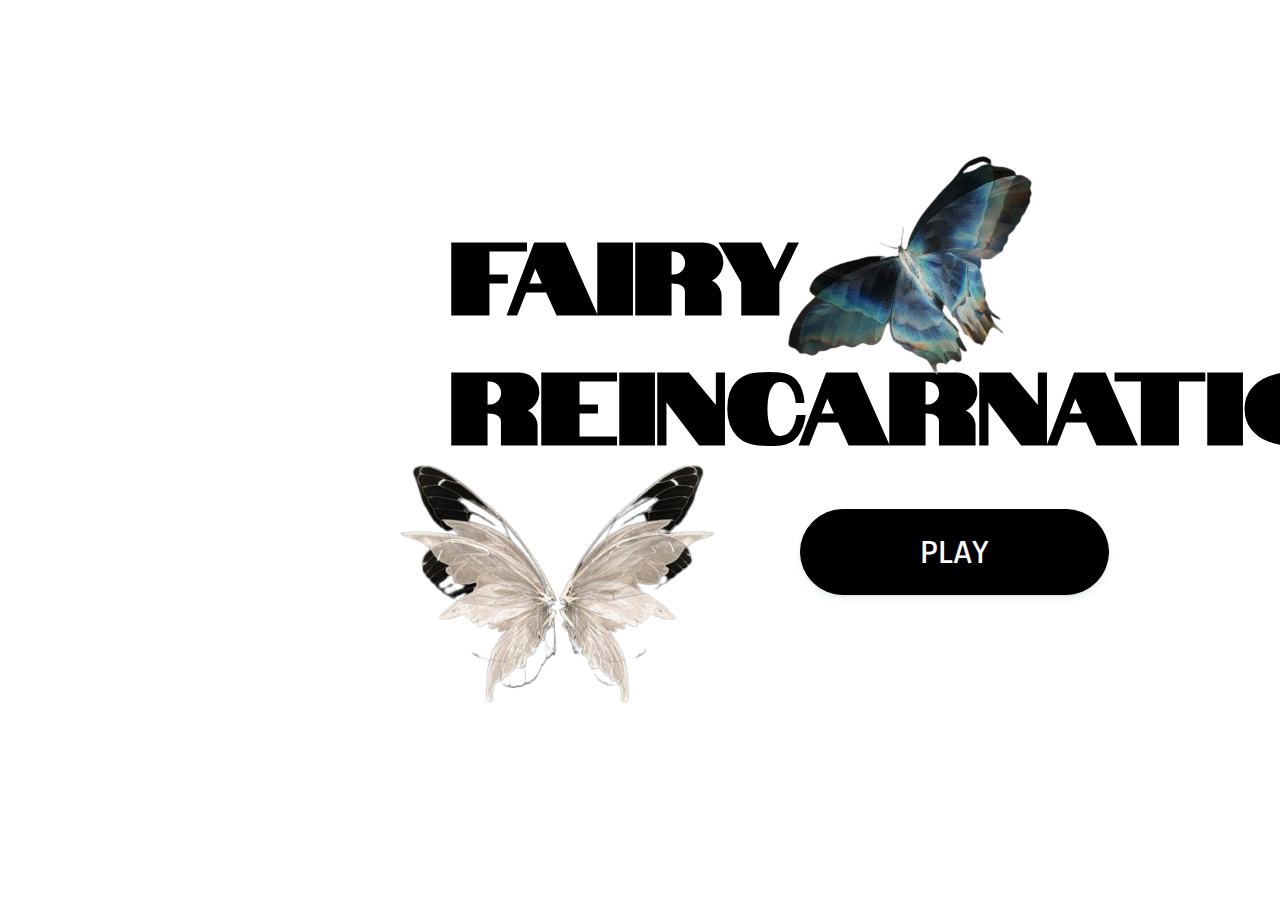
<file: Project RecChar/index.html>
<!DOCTYPE html>
<html lang="en">
<head>
    <meta charset="UTF-8">
    <meta http-equiv="X-UA-Compatible" content="IE=edge">
    <meta name="viewport" content="width=device-width, initial-scale=1.0">
    <link rel="stylesheet" href="assets/css/style.css">
    <link href="https://fonts.googleapis.com/css2?family=Anaheim&display=swap" rel="stylesheet">
    <link href="https://fonts.googleapis.com/css2?family=Notable&display=swap" rel="stylesheet">
    
    <title>FR</title>
</head>
<body>
    <div class="project">
    <div class="container">
        <h1>FAIRY  REINCARNATION</h1>
        <div id="circle"></div>
        <div class="butter">
        <img src="image/buter1.png" alt="Butter" width="306" height="302" class="rotate-right">
    </div>

    <div class="secbuter">
        <img src="image/buter2.png" alt="Butter" width="321" height="341">
    </div>
</div>
    <button class="btn"><a class="silka" href="second.html" target="_self">PLAY</a></button> 
    <div id="square"></div>
</div>
</body>
</html>
</file>
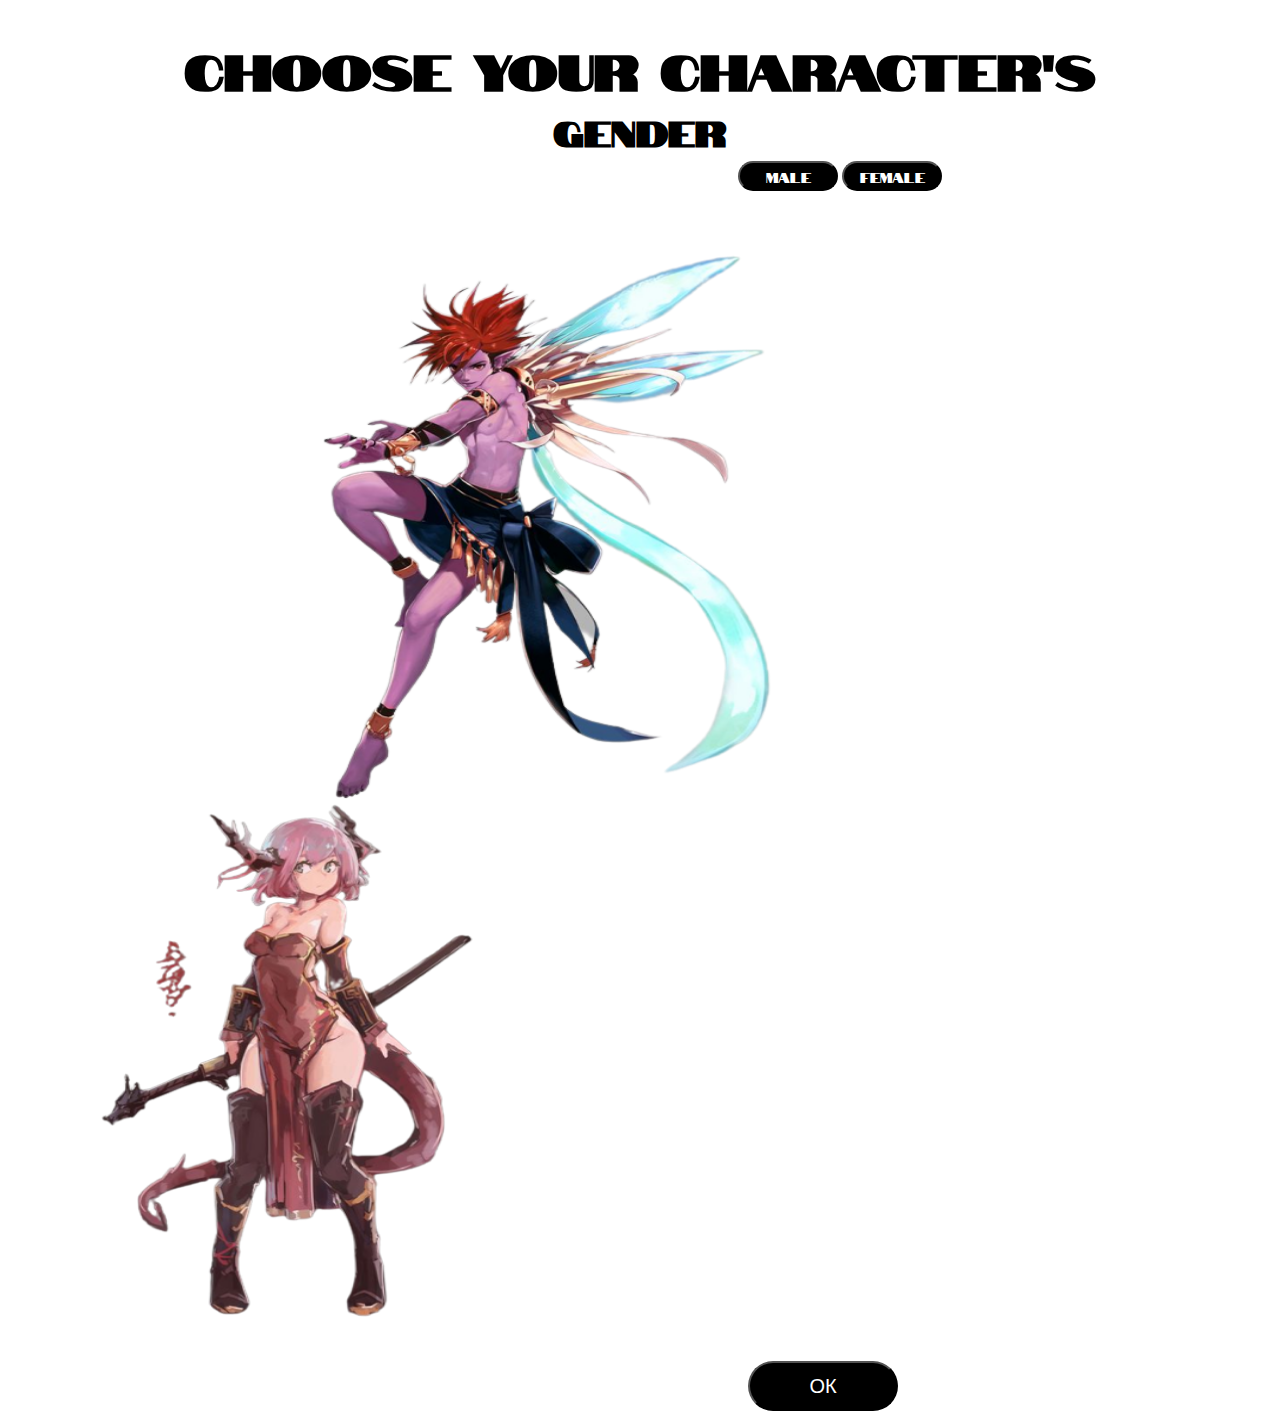
<file: Project RecChar/second.html>
<!DOCTYPE html>
<html lang="en">
<head>
    <meta charset="UTF-8">
    <meta http-equiv="X-UA-Compatible" content="IE=edge">
    <meta name="viewport" content="width=device-width, initial-scale=1.0">
    <link rel="stylesheet" href="second.css">
    <link href="https://fonts.googleapis.com/css2?family=Anaheim&display=swap" rel="stylesheet">
    <link href="https://fonts.googleapis.com/css2?family=Notable&display=swap" rel="stylesheet">
    <title>FR</title>
</head>
<body>
    <div class="project">
        <div class="container">
            <h1>CHOOSE YOUR CHARACTER'S</h1></div>
                <h2 id="gender">GENDER</h2>
                <div class="knopochki">
                    <button id="maleButton">MALE</button>
                    <button id="femaleButton">FEMALE</button>
                </div>
                
            <div class="characters">
                <div class="mujik-container">
                    <img id="mujik" src="image/mujik.png" alt="mujik" width="500px" height="600px" >
                </div>
                <div class="baba-container">
                    <img id="baba" src="image/baba.png" alt="baba" width="500px" height="600px">
                </div>  
                
            </div>  
            <button id="okButton">ОК</button>
    </div>
</body>
<script src="core.js">
</script>
</html>
</file>
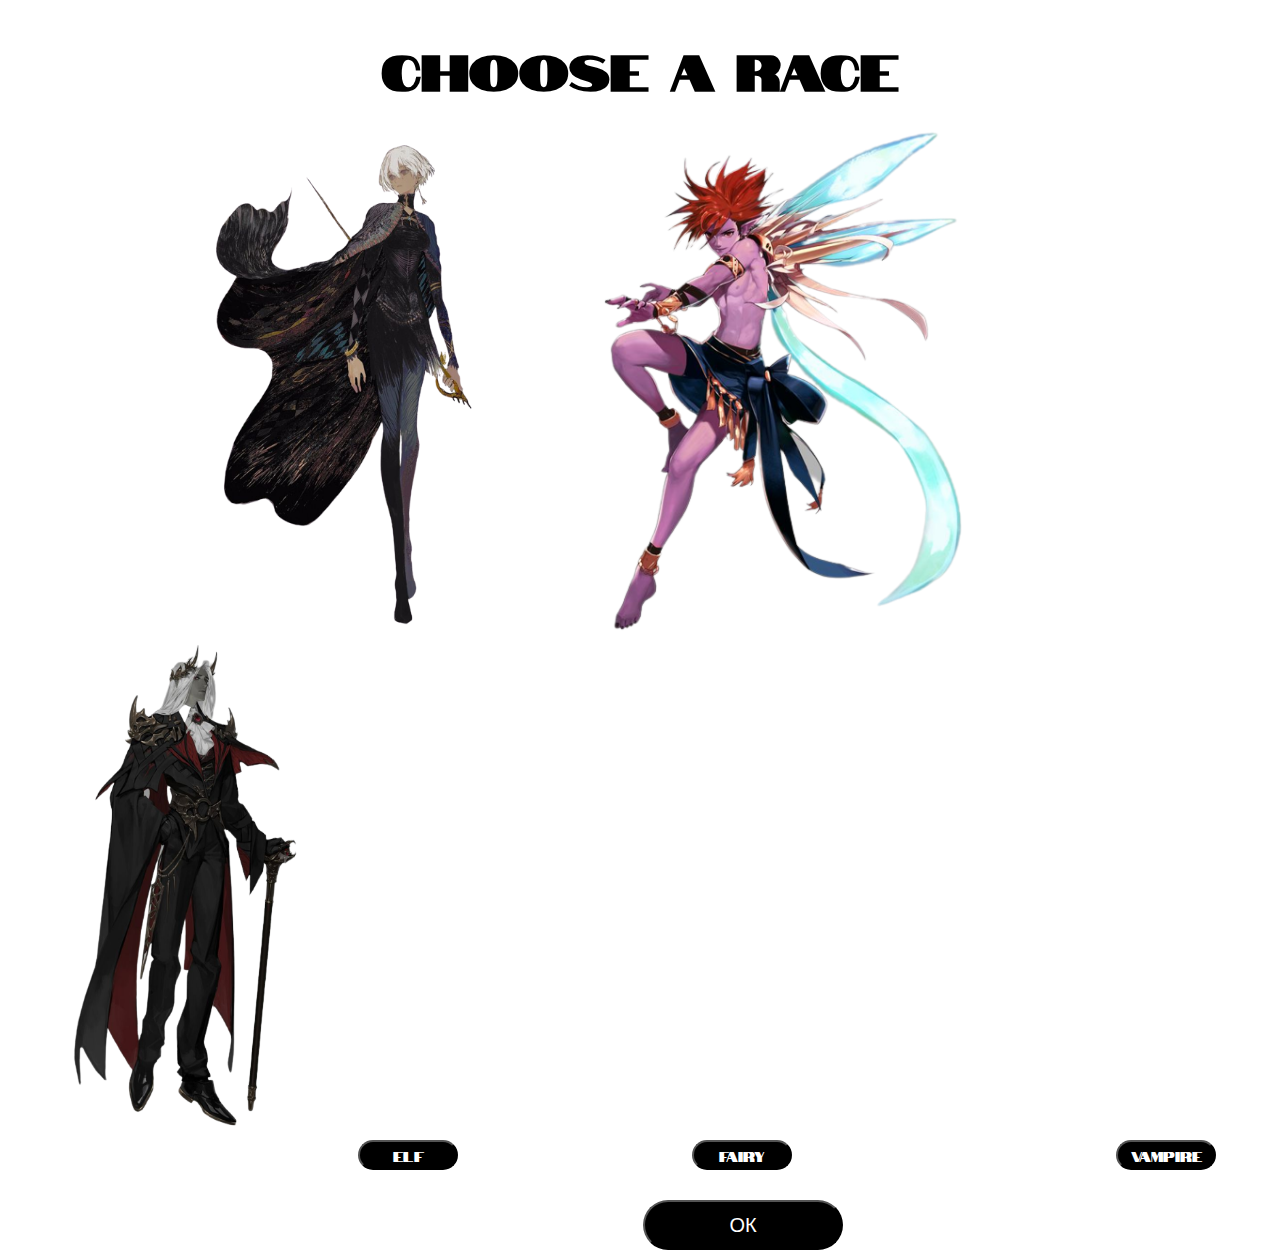
<file: Project RecChar/third.html>
<!DOCTYPE html>
<html lang="en">
<head>
    <meta charset="UTF-8">
    <meta http-equiv="X-UA-Compatible" content="IE=edge">
    <meta name="viewport" content="width=device-width, initial-scale=1.0">
    <link rel="stylesheet" href="third.css">
    <link href="https://fonts.googleapis.com/css2?family=Anaheim&display=swap" rel="stylesheet">
    <link href="https://fonts.googleapis.com/css2?family=Notable&display=swap" rel="stylesheet">
    <title>FR</title>
</head>
<body>
        <div class="names">
            <h1>CHOOSE A RACE</h1>
        </div>
        <div class="project">
        <div class="characters">
            <img src="image/elf.png" alt="elf" width="280px" height="450px" id="elf">
            <img src="image/mujik.png" alt="fairy" width="400px" height= "550px" id="fairy">
            <img src="image/vampire.png" alt="vampire" width="250px" height="450px" id="vampire">
        </div>
        <div class="knopochki">
            <button id="elfButton">ELF</button>
            <button id="fairyButton">FAIRY</button>
            <button id="vampireButton">VAMPIRE</button>
        </div>
        <button id="okButton">ОК</button>
        </div>  
</body>
<script src="third.js"></script>
</html>
</file>
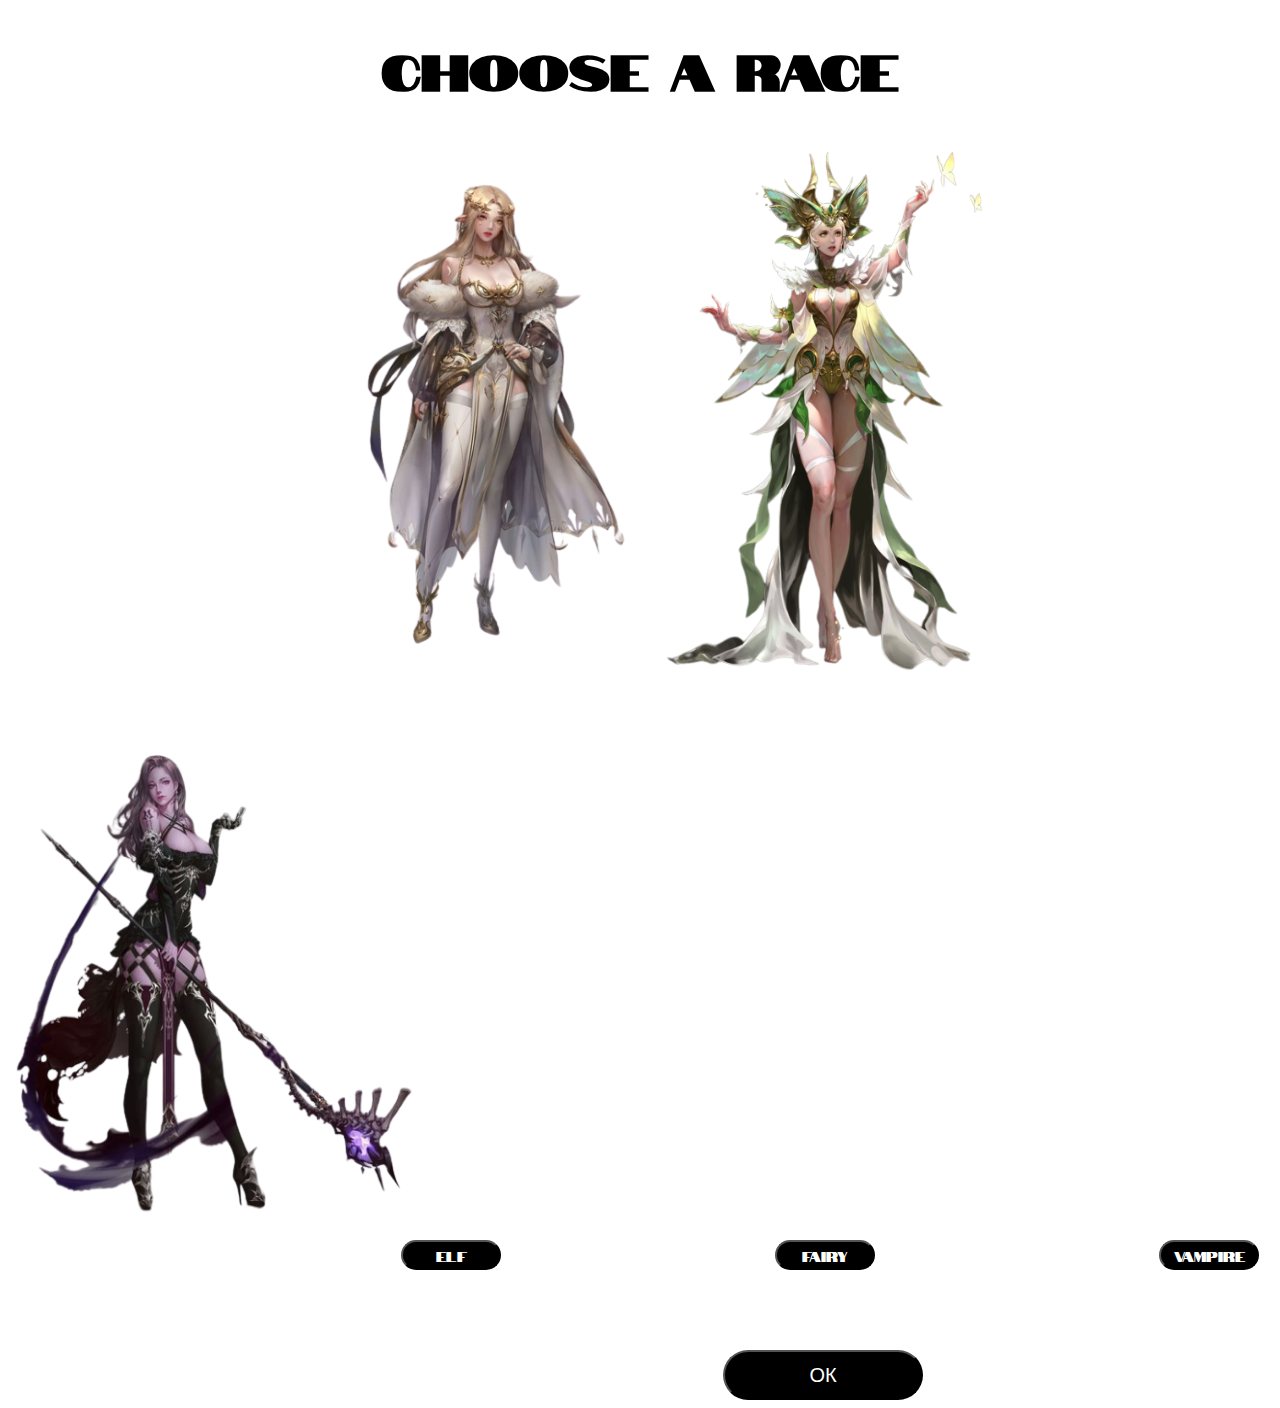
<file: Project RecChar/third_1.html>
<!DOCTYPE html>
<html lang="en">
<head>
    <meta charset="UTF-8">
    <meta http-equiv="X-UA-Compatible" content="IE=edge">
    <meta name="viewport" content="width=device-width, initial-scale=1.0">
    <link rel="stylesheet" href="third_1.css">
    <link href="https://fonts.googleapis.com/css2?family=Anaheim&display=swap" rel="stylesheet">
    <link href="https://fonts.googleapis.com/css2?family=Notable&display=swap" rel="stylesheet">
    <title>FR</title>
</head>
<body>
    <div class="names">
        <h1>CHOOSE A RACE</h1>
    </div>
    <div class="project">
        <div class="characters">
            <img src="image/elf_female.png" alt="elf" width="380px" height="550px" id="elf_female">
            <img src="image/fairy_female.png" alt="fairy" width="350px" height= "550px" id="fairy_female">
            <img src="image/vampire_female.png" alt="vampire" width="450px" height="550px" id="vampire_female">
        </div>
        <div class="knopochki">
            <button id="elfButton">ELF</button>
            <button id="fairyButton">FAIRY</button>
            <button id="vampireButton">VAMPIRE</button>
        </div>
        <button id="okButton">ОК</button>
        </div>  
</body>
<script src="third_1.js"></script>
</html>
</file>
<file: Project RecChar/assets/css/style.css>
body {
    margin-left: 250px;
    background-color:rgb(255, 255, 255);
}
.project {
    margin-top: 200px;
    margin-left: 200px;
}
.secbuter {
    margin-left: -55px;
    margin-top: -15px;
}
.container {
    font-family: 'Notable', sans-serif;
    font-size: 50px;
    width: 100%;
    max-width: 1086px;
    max-height: 1024px;
    margin-left: 0px;
    margin-bottom: -150px;
}

.butter {
    margin-top: -540px;
    margin-left: 320px;
}
.rotate-right {
    transform: rotate(325deg);
}

#circle {
    margin-top: -315px;
    margin-left: 100px;
    width: 463px;
    height: 463px;
    background: white;
    border-radius: 1000px;
}

.btn {
    font-family: 'Anaheim', sans-serif;
	display: inline-block;	
	box-sizing: border-box;
	padding: 0 25px;
	margin: 0 15px 15px 0;
	outline: none;
	border: 1px solid rgb(0, 0, 0);
	border-radius: 50px;
	height: 86px;
    width: 309px;
	line-height: 46px;
	font-size: 35px;
	font-weight: 600;
	text-decoration: none;
	color: rgb(255, 255, 255);
	background-color: rgb(0, 0, 0);
	box-shadow: 0 4px 6px rgb(65 132 144 / 10%), 0 1px 3px rgb(0 0 0 / 8%);
	cursor: pointer;
	user-select: none;
	appearance: none;
	touch-action: manipulation;  
	vertical-align: top;
	transition: box-shadow 0.2s;
    margin-top: -120px;
    margin-left: 350px;
}
.btn:focus-visible {
	border: 1px solid #000000;
	outline: none;
}
.btn:hover {
	transition: all 0.2s;
	box-shadow: 0 7px 14px rgb(65 132 144 / 10%), 0 3px 6px rgb(0 0 0 / 8%);
}
.btn:active {
	background-color: hsl(0, 0%, 100%);
    color: #000000;
}
.btn:disabled {
	background-color: #eee;
	border-color: #eee;
	color: rgb(0, 0, 0);
	cursor: not-allowed;
}
.silka {
	text-decoration: none;
	color: white;
}
</file>
<file: Project RecChar/second.css>
body {
    background-color: rgb(255, 255, 255);
    overflow: hidden;
}

.container {
    font-family: 'Notable', sans-serif;
    text-align: center;
    font-size: 25px;
}
#gender {
    font-family: 'Notable', sans-serif;
    font-size: 35px;
    text-align: center;
    margin-top: -25px;
}

#mujik {
    margin-left: 300px;
    margin-top: 10px;
}
#baba {
    margin-left: 30px;
    margin-top: -50px;
}
.mujik-container {
    position: relative;
    display: inline-block;
    min-height: 500px; /* Минимальная высота контейнера */

}

.mujik-container img {
    transition: opacity 0.3s; /* Анимация перехода для плавного появления и исчезновения */
}

.mujik-container:hover img {
    opacity: 0.7; /* Установите желаемую прозрачность для подсветки */
}
.baba-container {
    position: relative;
    display: inline-block;
}

.baba-container img {
    transition: opacity 0.3s; /* Анимация перехода для плавного появления и исчезновения */
}

.baba-container:hover img {
    opacity: 0.7; /* Установите желаемую прозрачность для подсветки */
}
#okButton {
    margin-left: 740px;
    margin-top: 2px;
    background-color: black;
    color: #fff;
    width: 150px;
    height: 50px;
    border-radius: 100px;
    font-size: 20px;
}

#okButton:link,
#okButton:visited {
    text-transform: uppercase;
    text-decoration: none;
    padding: 15px 40px;
    display: inline-block;
    border-radius: 100px;
    transition: all .2s;
    position: absolute;
}

#okButton:hover {
    transform: translateY(-3px);
    box-shadow: 0 10px 20px rgba(0, 0, 0, 0.2);
    background-color: #494949;
    cursor: pointer; /* Изменение курсора при наведении */

}

#okButton:active {
    transform: translateY(-1px);
    box-shadow: 0 5px 10px rgba(0, 0, 0, 0.2);
}

#okButton-white {
    background-color: #fff;
    color: #777;
}

#okButton::after {
    content: "";
    display: inline-block;
    height: 100%;
    width: 100%;
    border-radius: 100px;
    position: absolute;
    top: 0;
    left: 0;
    z-index: -1;
    transition: all .4s;
}

#okButton-white::after {
    background-color: #fff;
}

#okButton:hover::after {
    transform: scaleX(1.4) scaleY(1.6);
    opacity: 0;
}


#okButton-animated {
    animation: moveInBottom 10s ease-out;
    animation-fill-mode: backwards;
}

@keyframes moveInBottom {
    0% {
        opacity: 0;
        transform: translateY(30px);
    }

    100% {
        opacity: 1;
        transform: translateY(0px);
    }
}
#maleButton {
    background-color: black;
    color: #fff;
    font-family: 'Notable', sans-serif;
    width: 100px;
    height: 30px;
    border-radius: 100px;
    margin-left: 70px;
    
}
#maleButton:active {
    background-color: rgb(255, 134, 134);
    cursor:pointer; /* Изменение курсора при нажатии */
}
#maleButton:hover {
    background-color: #494949;
    cursor: pointer; /* Изменение курсора при наведении */
}
#femaleButton {
    background-color: black;
    color: #fff;
    font-family: 'Notable', sans-serif;
    width: 100px;
    height: 30px;
    border-radius: 100px;
}
#femaleButton:active {
    background-color:#494949;
    cursor:pointer; /* Изменение курсора при нажатии */
}
#femaleButton:hover {
    background-color: #494949;
    cursor: pointer; /* Изменение курсора при наведении */
}
.knopochki {
    margin-left: 660px;
    margin-top: -20px;
}
</file>
<file: Project RecChar/third.css>
body {
    background-color: rgb(255, 255, 255);
    overflow: hidden;
}
.project {
    margin-top: -50px;
}
.names {
    font-family: 'Notable', sans-serif;
    font-size: 25px;
    text-align: center;
}
#vampire {
    margin-left: 50px;
    position: relative;
    display: inline-block;
    min-height: 500px; 
    transition: opacity 0.3s; 
}

#vampire:hover  {
    opacity: 0.7; /* Установите желаемую прозрачность для подсветки */
}
#fairy {
    margin-left: 100px;
    position: relative;
    display: inline-block;
    min-height: 500px; 
    transition: opacity 0.3s; 
}
#fairy:hover  {
    opacity: 0.7; /* Установите желаемую прозрачность для подсветки */
}
#elf {
    margin-left: 200px;
    position: relative;
    display: inline-block;
    min-height: 500px; 
    transition: opacity 0.3s; 
}
#elf:hover  {
    opacity: 0.7; /* Установите желаемую прозрачность для подсветки */
    
}

#elfButton,#fairyButton,#vampireButton {
    background-color: black;
    color: #fff;
    font-family: 'Notable', sans-serif;
    font-weight: lighter;
    width: 100px;
    height: 30px;
    border-radius: 100px;
}
#elfButton {
    margin-left: 350px;
}
#elfButton:hover {
    background-color: #494949;
    cursor: pointer; /* Изменение курсора при наведении */
}

#fairyButton {
    margin-left: 230px;
}
#fairyButton:hover {
    background-color: #494949;
    cursor: pointer; /* Изменение курсора при наведении */
}
#vampireButton {
    margin-left: 320px;
}
#vampireButton:hover {
    background-color: #494949;
    cursor: pointer; /* Изменение курсора при наведении */
}

#okButton {
    margin-left: 635px;
    margin-top: 30px;
    background-color: black;
    color: #fff;
    width: 200px;
    height: 50px;
    border-radius: 100px;
    font-size: 20px;
}

#okButton:link,
#okButton:visited {
    text-transform: uppercase;
    text-decoration: none;
    padding: 15px 30px;
    display: inline-block;
    border-radius: 100px;
    transition: all .2s;
    position: absolute;
}

#okButton:hover {
    transform: translateY(-3px);
    box-shadow: 0 10px 20px rgba(0, 0, 0, 0.2);
    background-color: #494949;
    cursor: pointer; /* Изменение курсора при наведении */
    
}

#okButton:active {
    transform: translateY(-1px);
    box-shadow: 0 5px 10px rgba(0, 0, 0, 0.2);
}

#okButton-white {
    background-color: #fff;
    color: #777;
}

#okButton::after {
    content: "";
    display: inline-block;
    height: 100%;
    width: 100%;
    border-radius: 100px;
    position: absolute;
    top: 0;
    left: 0;
    z-index: -1;
    transition: all .4s;
}

#okButton-white::after {
    background-color: #fff;
}

#okButton:hover::after {
    transform: scaleX(1.4) scaleY(1.6);
    opacity: 0;
}

#okButton-animated {
    animation: moveInBottom 3s ease-out;
    animation-fill-mode: backwards;
}

@keyframes moveInBottom {
    0% {
        opacity: 0;
        transform: translateY(30px);
    }

    100% {
        opacity: 1;
        transform: translateY(0px);
    }
}
</file>
<file: Project RecChar/third_1.css>
body {
    background-color: white;
}
.names {
    font-family: 'Notable', sans-serif;
    font-size: 25px;
    text-align: center;
}
.project {
    margin-top: -50px;
    margin-left: -20px;
}
#vampire_female {
    margin-left: 10px;
    position: relative;
    display: inline-block;
    min-height: 500px; 
    transition: opacity 0.3s; 
}

#vampire_female:hover  {
    opacity: 0.7; /* Установите желаемую прозрачность для подсветки */
}
#fairy_female {
    margin-left: -10px;
    position: relative;
    display: inline-block;
    min-height: 500px; 
    transition: opacity 0.3s; 
}
#fairy_female:hover  {
    opacity: 0.7; /* Установите желаемую прозрачность для подсветки */
}
#elf_female {
    margin-left: 300px;
    margin-top: 50px;
    position: relative;
    display: inline-block;
    min-height: 500px; 
    transition: opacity 0.3s; 
}
#elf_female:hover  {
    opacity: 0.7; /* Установите желаемую прозрачность для подсветки */
    
}

#elfButton,#fairyButton,#vampireButton {
    background-color: black;
    color: #fff;
    font-family: 'Notable', sans-serif;
    font-weight: lighter;
    width: 100px;
    height: 30px;
    border-radius: 100px;
}
#elfButton {
    margin-left: 413px;
    margin-top: -10px;
}
#elfButton:hover {
    background-color: #494949;
    cursor: pointer; /* Изменение курсора при наведении */
}

#fairyButton {
    margin-left: 270px;
}
#fairyButton:hover {
    background-color: #494949;
    cursor: pointer; /* Изменение курсора при наведении */
}
#vampireButton {
    margin-left: 280px;
    margin-top: -100px;
}
#vampireButton:hover {
    background-color: #494949;
    cursor: pointer; /* Изменение курсора при наведении */
}

#okButton {
    margin-left: 735px;
    margin-top: 80px;
    background-color: black;
    color: #fff;
    width: 200px;
    height: 50px;
    border-radius: 100px;
    font-size: 20px;
}

#okButton:link,
#okButton:visited {
    text-transform: uppercase;
    text-decoration: none;
    padding: 15px 30px;
    display: inline-block;
    border-radius: 100px;
    transition: all .2s;
    position: absolute;
}

#okButton:hover {
    transform: translateY(-3px);
    box-shadow: 0 10px 20px rgba(0, 0, 0, 0.2);
    background-color: #494949;
    cursor: pointer; /* Изменение курсора при наведении */
    
}

#okButton:active {
    transform: translateY(-1px);
    box-shadow: 0 5px 10px rgba(0, 0, 0, 0.2);
}

#okButton-white {
    background-color: #fff;
    color: #777;
}

#okButton::after {
    content: "";
    display: inline-block;
    height: 100%;
    width: 100%;
    border-radius: 100px;
    position: absolute;
    top: 0;
    left: 0;
    z-index: -1;
    transition: all .4s;
}

#okButton-white::after {
    background-color: #fff;
}

#okButton:hover::after {
    transform: scaleX(1.4) scaleY(1.6);
    opacity: 0;
}

#okButton-animated {
    animation: moveInBottom 3s ease-out;
    animation-fill-mode: backwards;
}

@keyframes moveInBottom {
    0% {
        opacity: 0;
        transform: translateY(30px);
    }

    100% {
        opacity: 1;
        transform: translateY(0px);
    }
}
</file>
